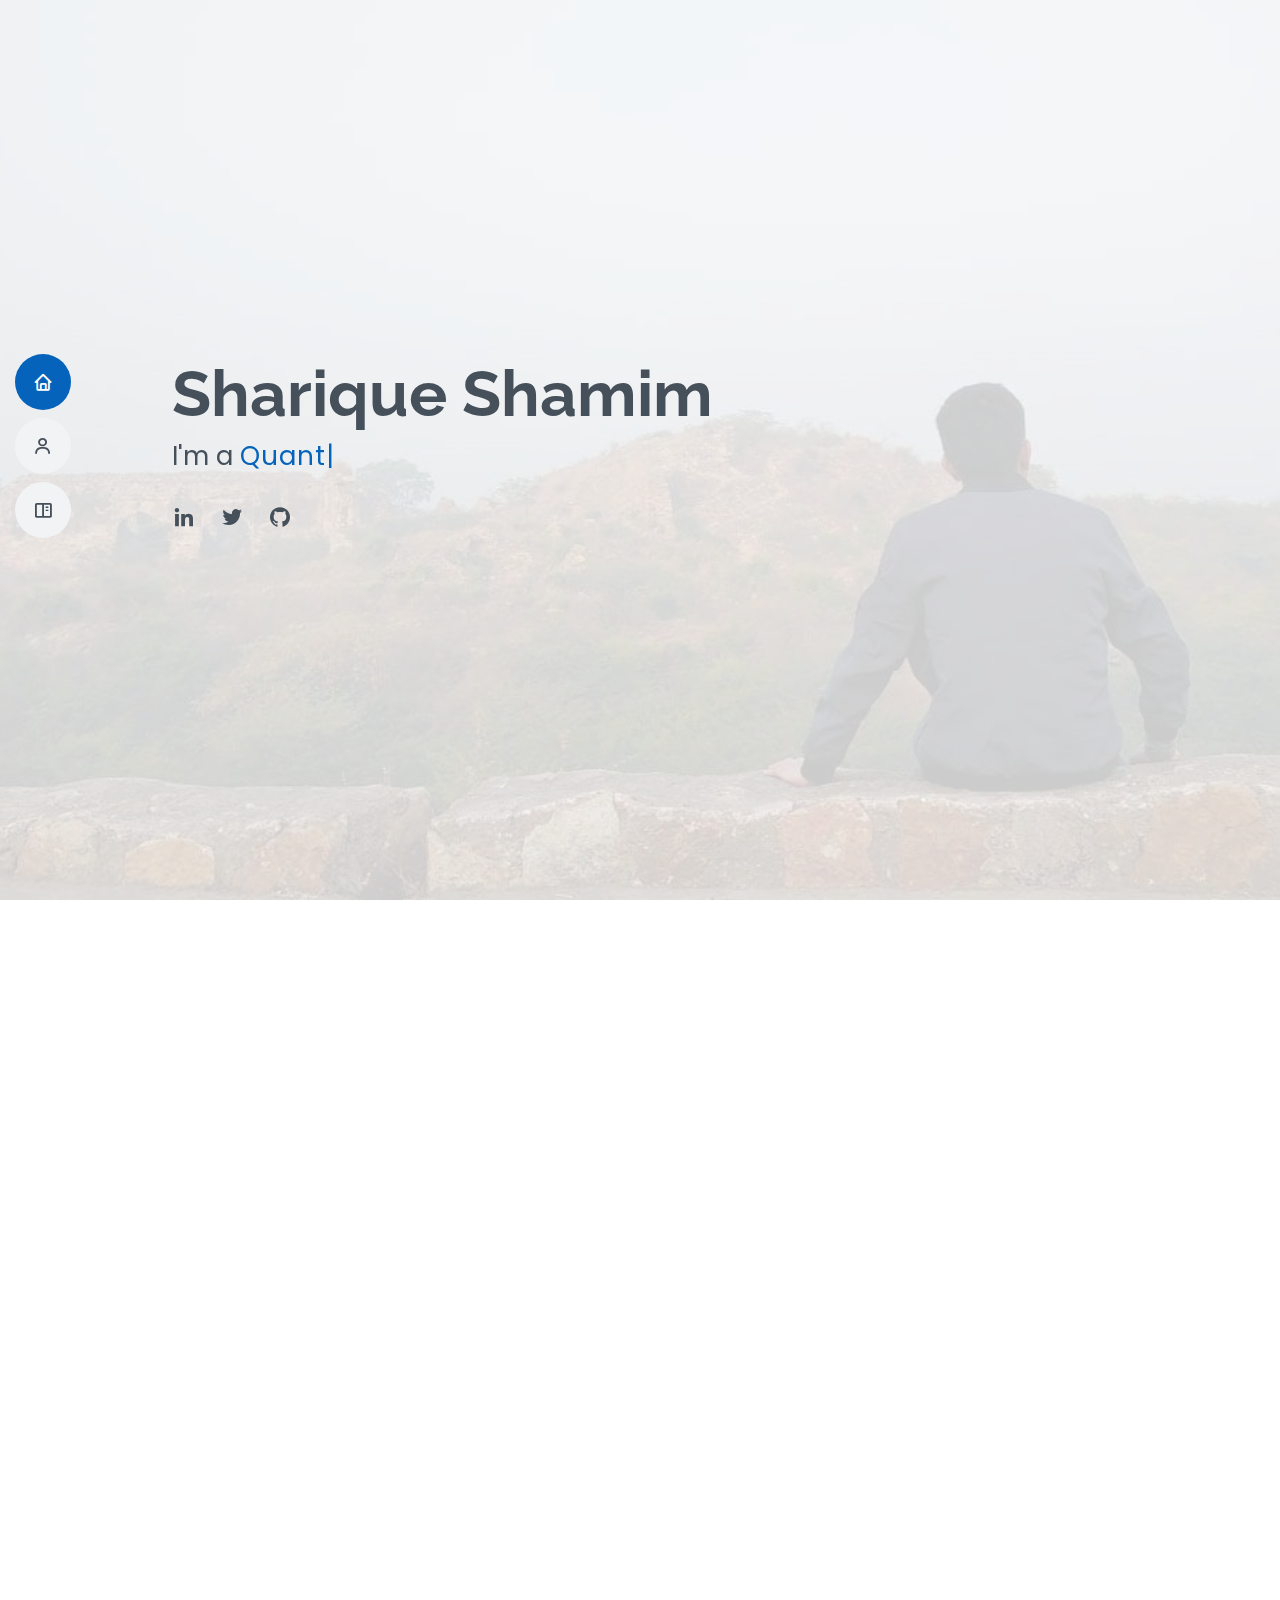
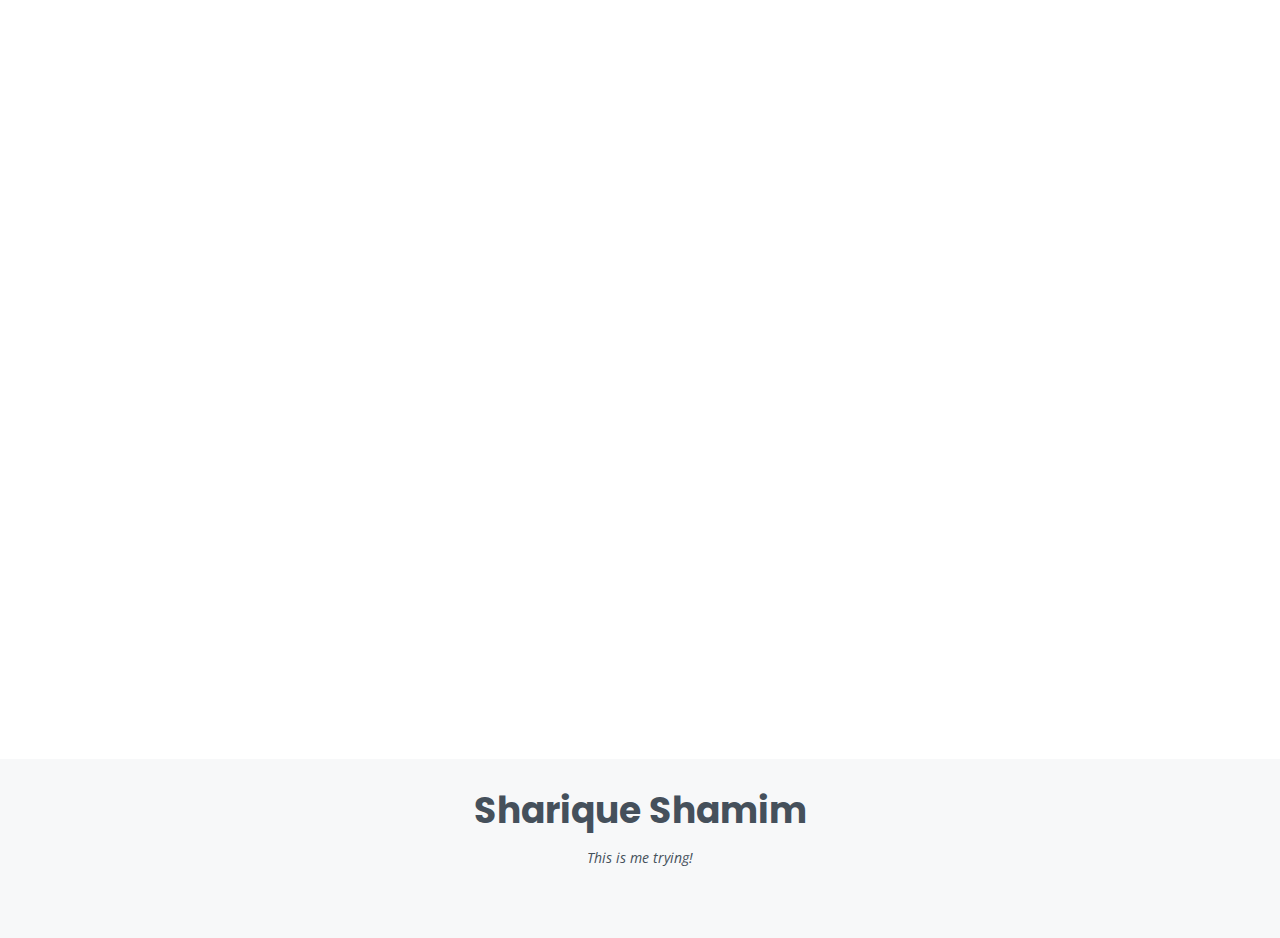
<file: index.html>
<!DOCTYPE html>
<!-- https://bootstrapmade.com/bootstrap-personal-templates/ -->
<html lang="en">
<head>
	<meta charset="utf-8">
	<meta content="width=device-width, initial-scale=1.0" name="viewport">
	<title>Sharique Shamim</title>
  	<meta content="" name="description">
  	<meta content="" name="keywords">

	<!-- Favicons -->
	<link href="assets/img/favicon.png" rel="icon">
	<link href="assets/img/apple-touch-icon.png" rel="apple-touch-icon">

	<!-- Google Fonts -->
	<link href="https://fonts.googleapis.com/css?family=Open+Sans:300,300i,400,400i,600,600i,700,700i|Raleway:300,300i,400,400i,500,500i,600,600i,700,700i|Poppins:300,300i,400,400i,500,500i,600,600i,700,700i" rel="stylesheet">

	<!-- CSS Files -->
	<link href="assets/vendor/aos/aos.css" rel="stylesheet">
	<link href="assets/vendor/bootstrap/css/bootstrap.min.css" rel="stylesheet">
	<link href="assets/vendor/bootstrap-icons/bootstrap-icons.css" rel="stylesheet">
	<link href="assets/vendor/boxicons/css/boxicons.min.css" rel="stylesheet">
	<link href="assets/vendor/glightbox/css/glightbox.min.css" rel="stylesheet">
	<link href="assets/vendor/swiper/swiper-bundle.min.css" rel="stylesheet">
	<link href="assets/css/style.css" rel="stylesheet">
</head>

<body>
	<i class="bi bi-list mobile-nav-toggle d-xl-none"></i>
  	<header id="header" class="d-flex flex-column justify-content-center">
		<nav id="navbar" class="navbar nav-menu">
			<ul>
				<li><a href="#hero" class="nav-link scrollto active"><i class="bx bx-home"></i> <span>Home</span></a></li>
				<li><a href="#resume" class="nav-link scrollto"><i class="bx bx-user"></i> <span>About</span></a></li>
				<li><a href="#coolstuff" class="nav-link scrollto"><i class="bx bx-book-content"></i> <span>Cool Stuff</span></a></li>
			</ul>
		</nav>
	</header>
	
	<section id="hero" class="d-flex flex-column justify-content-center">
		<div class="container" data-aos="zoom-in" data-aos-delay="100">
			<h1>Sharique Shamim</h1>
			<p>I'm a <span class="typed" data-typed-items="Quant"></span></p>
			<div class="social-links">
			<a href="https://www.linkedin.com/in/sharique-shamim/" class="linkedin"><i class="bx bxl-linkedin"></i></a>
			<a href="https://twitter.com/_sharique_s" class="twitter"><i class="bx bxl-twitter"></i></a>
			<a href="https://github.com/sharique1006" class="google-plus"><i class="bx bxl-github"></i></a>
      	</div>
  	</section>

  	<main id="main">
    	<section id="resume" class="resume">
			<div class="container" data-aos="fade-up">
				<div class="section-title">
					<h2>About</h2>
					<p>Machine Learning, Data Science, Quantitative Finance & Trading.</p>
				</div>
				<div class="row">
					<div class="col-lg-6">
						<h3 class="resume-title">Education</h3>
						<div class="resume-item">
							<h4><a href="https://home.iitd.ac.in/">Indian Institute of Technology, Delhi<a></a></h4>
							<p>Bachelor of Technology, Computer Science & Engineering</p>
						</div>
						<div class="resume-item">
							<h4><a href="http://thearyaninternationalschool.com/">The Aryan International School, Varanasi</a></h4>
							<p>All India Senior School Certificate Examination, CBSE</p>
						</div>
						<div class="resume-item">
							<h4><a href="http://dpsvaranasi.com/">Delhi Public School, Varanasi</a></h4>
							<p>All India Secondary School Certificate Examination, CBSE</p>
						</div>

						<h3 class="resume-title">Achievements</h3>
						<div class="resume-item">
							<h4><a href="https://jeeadv.ac.in/">Joint Entrance Examination</a></h4>
							<p><em>JEE Advanced, 2018 : All India Rank 40</em></p>
							<p><em>JEE Mains, 2018 : All India Rank 78</em></p>
						</div>

						<div class="resume-item">
						<h4><a href="https://www.adityabirla.com/">Aditya Birla Scholarship</a></h4>
						<p><em>One among 35 students from top B-schools, law-schools & engineering schools.</em></p>
						</div>

						<div class="resume-item">
						<h4><a href="http://www.kvpy.iisc.ernet.in/main/index.htm">KVPY</a>, <a href="https://ncert.nic.in/national-talent-examination.php">NTSE</a>, <a href="https://sofworld.org/imo">IMO</a></h4>
						</div>
          			</div>
          			<div class="col-lg-6">
            			<h3 class="resume-title">Work Experience</h3>
				<div class="resume-item">
              				<h4><a href="https://www.linkedin.com/company/microsoft">Squarepoint Capital, London, UK</a></h4>
              				<p><em>Desk Quant Analyst (July 2023 - Present)</em></p>
            			</div>
            			<div class="resume-item">
              				<h4><a href="https://www.linkedin.com/company/microsoft">Microsoft, Hyderabad, India</a></h4>
              				<p><em>Software Engineer (June 2022 - July 2023)</em></p>
            			</div>
            			<h3 class="resume-title">Internships</h3>
            			<div class="resume-item">
              				<h4><a href="https://www.linkedin.com/company/amazon/">Amazon, Bangalore, India</a></h4>
              				<p><em>Applied Scientist Intern (Feb 2022 - June 2022)</em></p>
            			</div>
						<div class="resume-item">
							<h4><a href="https://www.linkedin.com/company/amazon/">Ivy, London, UK</a></h4>
							<p><em>ML Research Intern (Sept 2022 - Nov 2022)</em></p>
						</div>
						<div class="resume-item">
							<h4><a href="https://www.linkedin.com/company/piramal-capital-&-housing-finance/">Piramal Capital Housing & Finance, Mumbai</a></h4>
							<p><em>Data Scientist Intern (May 2021 - July 2021)</em></p>
						</div>
					</div>
				</div>
			</div>
    	</section>

    	<section id="coolstuff" class="coolstuff">
      		<div class="container" data-aos="fade-up">
				<div class="section-title">
					<h2>Cool Stuff</h2>
					<p>There is virtue in work and there is virtue in rest. Use both and overlook neither.</p>
				</div>
				
				<div class="row">
					<div class="col-lg-4 col-md-6 d-flex align-items-stretch" data-aos="zoom-in" data-aos-delay="100">
						<div class="icon-box iconbox-blue">
							<div class="icon">
								<svg width="100" height="100" viewBox="0 0 600 600" xmlns="http://www.w3.org/2000/svg">
									<path stroke="none" stroke-width="0" fill="#f5f5f5" d="M300,521.0016835830174C376.1290562159157,517.8887921683347,466.0731472004068,529.7835943286574,510.70327084640275,468.03025145048787C554.3714126377745,407.6079735673963,508.03601936045806,328.9844924480964,491.2728898941984,256.3432110539036C474.5976632858925,184.082847569629,479.9380746630129,96.60480741107993,416.23090153303,58.64404602377083C348.86323505073057,18.502131276798302,261.93793281208167,40.57373210992963,193.5410806939664,78.93577620505333C130.42746243093433,114.334589627462,98.30271207620316,179.96522072025542,76.75703585869454,249.04625023123273C51.97151888228291,328.5150500222984,13.704378332031375,421.85034740162234,66.52175969318436,486.19268352777647C119.04800174914682,550.1803526380478,217.28368757567262,524.383925680826,300,521.0016835830174"></path>
                				</svg>
                				<i class="bx bxl-dribbble"></i>
              				</div>
              				<h4><a href="">Portfolio & Services</a></h4>
              				<p></p>
            			</div>
          			</div>

					<div class="col-lg-4 col-md-6 d-flex align-items-stretch mt-4 mt-md-0" data-aos="zoom-in" data-aos-delay="200">
						<div class="icon-box iconbox-orange ">
							<div class="icon">
								<svg width="100" height="100" viewBox="0 0 600 600" xmlns="http://www.w3.org/2000/svg">
									<path stroke="none" stroke-width="0" fill="#f5f5f5" d="M300,582.0697525312426C382.5290701553225,586.8405444964366,449.9789794690241,525.3245884688669,502.5850820975895,461.55621195738473C556.606425686781,396.0723002908107,615.8543463187945,314.28637112970534,586.6730223649479,234.56875336149918C558.9533121215079,158.8439757836574,454.9685369536778,164.00468322053177,381.49747125262974,130.76875717737553C312.15926192815925,99.40240125094834,248.97055460311594,18.661163978235184,179.8680185752513,50.54337015887873C110.5421016452524,82.52863877960104,119.82277516462835,180.83849132639028,109.12597500060166,256.43424936330496C100.08760227029461,320.3096726198365,92.17705696193138,384.0621239912766,124.79988738764834,439.7174275375508C164.83382741302287,508.01625554203684,220.96474134820875,577.5009287672846,300,582.0697525312426"></path>
								</svg>
								<i class="bx bx-slideshow"></i>
							</div>
							<h4><a href="">Recreation</a></h4>
							<p></p>
						</div>
					</div>

					<div class="col-lg-4 col-md-6 d-flex align-items-stretch mt-4 mt-lg-0" data-aos="zoom-in" data-aos-delay="300">
						<div class="icon-box iconbox-pink">
							<div class="icon">
								<svg width="100" height="100" viewBox="0 0 600 600" xmlns="http://www.w3.org/2000/svg">
									<path stroke="none" stroke-width="0" fill="#f5f5f5" d="M300,541.5067337569781C382.14930387511276,545.0595476570109,479.8736841581634,548.3450877840088,526.4010558755058,480.5488172755941C571.5218469581645,414.80211281144784,517.5187510058486,332.0715597781072,496.52539010469104,255.14436215662573C477.37192572678356,184.95920475031193,473.57363656557914,105.61284051026155,413.0603344069578,65.22779650032875C343.27470386102294,18.654635553484475,251.2091493199835,5.337323636656869,175.0934190732945,40.62881213300186C97.87086631185822,76.43348514350839,51.98124368387456,156.15599469081315,36.44837278890362,239.84606092416172C21.716077023791087,319.22268207091537,43.775223500013084,401.1760424656574,96.891909868211,461.97329694683043C147.22146801428983,519.5804099606455,223.5754009179313,538.201503339737,300,541.5067337569781"></path>
								</svg>
								<i class="bx bx-tachometer"></i>
							</div>
							<h4><a href="readings.html">Readings</a></h4>
							<p></p>
						</div>
					</div>
        		</div>
			</div>
    	</section>
  	</main>

  	<footer id="footer">
		<div class="container">
			<h3>Sharique Shamim</h3>
			<p>This is me trying!</p>
		</div>
  </footer>

  <div id="preloader"></div>
  <a href="#" class="back-to-top d-flex align-items-center justify-content-center"><i class="bi bi-arrow-up-short"></i></a>

  <!-- JS Files -->
  <script src="assets/vendor/aos/aos.js"></script>
  <script src="assets/vendor/bootstrap/js/bootstrap.bundle.min.js"></script>
  <script src="assets/vendor/glightbox/js/glightbox.min.js"></script>
  <script src="assets/vendor/isotope-layout/isotope.pkgd.min.js"></script>
  <script src="assets/vendor/php-email-form/validate.js"></script>
  <script src="assets/vendor/purecounter/purecounter.js"></script>
  <script src="assets/vendor/swiper/swiper-bundle.min.js"></script>
  <script src="assets/vendor/typed.js/typed.min.js"></script>
  <script src="assets/vendor/waypoints/noframework.waypoints.js"></script>
  <script src="assets/js/main.js"></script>

</body>
</html>
</file>
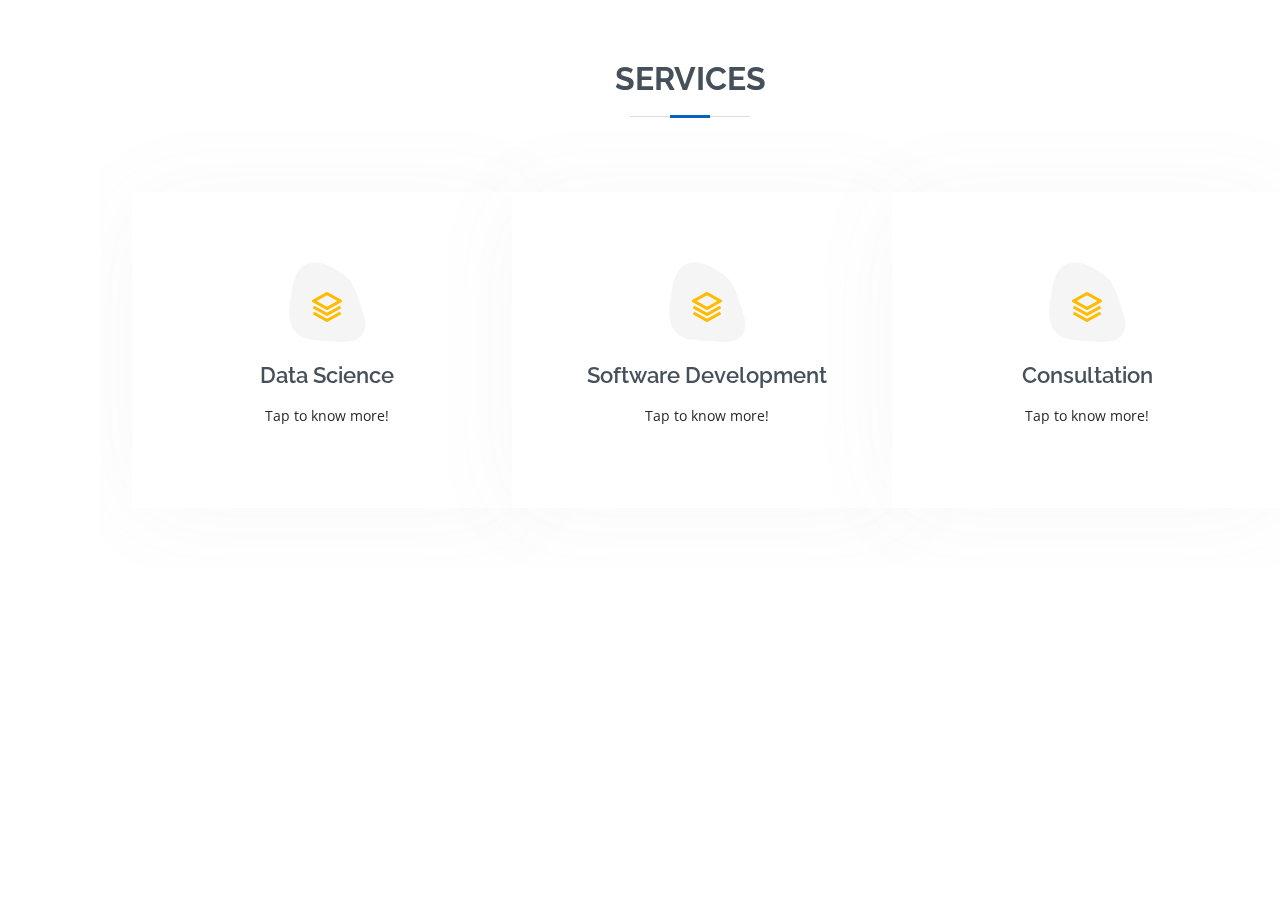
<file: portfolio.html>
<!DOCTYPE html>
<html lang="en">
<head>
    <meta charset="UTF-8">
    <title>Services</title>
    <!-- Favicons -->
	<link href="assets/img/favicon.png" rel="icon">
	<link href="assets/img/apple-touch-icon.png" rel="apple-touch-icon">

	<!-- Google Fonts -->
	<link href="https://fonts.googleapis.com/css?family=Open+Sans:300,300i,400,400i,600,600i,700,700i|Raleway:300,300i,400,400i,500,500i,600,600i,700,700i|Poppins:300,300i,400,400i,500,500i,600,600i,700,700i" rel="stylesheet">

	<!-- CSS Files -->
	<link href="assets/vendor/aos/aos.css" rel="stylesheet">
	<link href="assets/vendor/bootstrap/css/bootstrap.min.css" rel="stylesheet">
	<link href="assets/vendor/bootstrap-icons/bootstrap-icons.css" rel="stylesheet">
	<link href="assets/vendor/boxicons/css/boxicons.min.css" rel="stylesheet">
	<link href="assets/vendor/glightbox/css/glightbox.min.css" rel="stylesheet">
	<link href="assets/vendor/swiper/swiper-bundle.min.css" rel="stylesheet">
	<link href="assets/css/style.css" rel="stylesheet">
</head>
<body>
    <main id="main">
        <section id="coolstuff" class="coolstuff">
            <div class="container" data-aos="fade-up">
                <div class="section-title">
                    <h2>Services</h2>
                </div>
      
                <div class="row">
                    <div class="col-lg-4 col-md-6 d-flex align-items-stretch mt-4" data-aos="zoom-in" data-aos-delay="100">
                        <div class="icon-box iconbox-yellow">
                            <div class="icon">
                                <svg width="100" height="100" viewBox="0 0 600 600" xmlns="http://www.w3.org/2000/svg">
                                    <path stroke="none" stroke-width="0" fill="#f5f5f5" d="M300,503.46388370962813C374.79870501325706,506.71871716319447,464.8034551963731,527.1746412648533,510.4981551193396,467.86667711651364C555.9287308511215,408.9015244558933,512.6030010748507,327.5744911775523,490.211057578863,256.5855673507754C471.097692560561,195.9906835881958,447.69079081568157,138.11976852964426,395.19560036434837,102.3242989838813C329.3053358748298,57.3949838291264,248.02791733380457,8.279543830951368,175.87071277845988,42.242879143198664C103.41431057327972,76.34704239035025,93.79494320519305,170.9812938413882,81.28167332365135,250.07896920659033C70.17666984294237,320.27484674793965,64.84698225790005,396.69656628748305,111.28512138212992,450.4950937839243C156.20124167950087,502.5303643271138,231.32542653798444,500.4755392045468,300,503.46388370962813"></path>
                                </svg>
                                <i class="bx bx-layer"></i>
                            </div>
                            <h4><a href="">Data Science</a></h4>
                            <p>Tap to know more!</p>
                        </div>
                    </div>
        
                    <div class="col-lg-4 col-md-6 d-flex align-items-stretch mt-4" data-aos="zoom-in" data-aos-delay="100">
                        <div class="icon-box iconbox-yellow">
                            <div class="icon">
                                <svg width="100" height="100" viewBox="0 0 600 600" xmlns="http://www.w3.org/2000/svg">
                                    <path stroke="none" stroke-width="0" fill="#f5f5f5" d="M300,503.46388370962813C374.79870501325706,506.71871716319447,464.8034551963731,527.1746412648533,510.4981551193396,467.86667711651364C555.9287308511215,408.9015244558933,512.6030010748507,327.5744911775523,490.211057578863,256.5855673507754C471.097692560561,195.9906835881958,447.69079081568157,138.11976852964426,395.19560036434837,102.3242989838813C329.3053358748298,57.3949838291264,248.02791733380457,8.279543830951368,175.87071277845988,42.242879143198664C103.41431057327972,76.34704239035025,93.79494320519305,170.9812938413882,81.28167332365135,250.07896920659033C70.17666984294237,320.27484674793965,64.84698225790005,396.69656628748305,111.28512138212992,450.4950937839243C156.20124167950087,502.5303643271138,231.32542653798444,500.4755392045468,300,503.46388370962813"></path>
                                </svg>
                                <i class="bx bx-layer"></i>
                            </div>
                            <h4><a href="">Software Development</a></h4>
                            <p>Tap to know more!</p>
                        </div>
                    </div>
        
                    <div class="col-lg-4 col-md-6 d-flex align-items-stretch mt-4" data-aos="zoom-in" data-aos-delay="100">
                        <div class="icon-box iconbox-yellow">
                            <div class="icon">
                                <svg width="100" height="100" viewBox="0 0 600 600" xmlns="http://www.w3.org/2000/svg">
                                    <path stroke="none" stroke-width="0" fill="#f5f5f5" d="M300,503.46388370962813C374.79870501325706,506.71871716319447,464.8034551963731,527.1746412648533,510.4981551193396,467.86667711651364C555.9287308511215,408.9015244558933,512.6030010748507,327.5744911775523,490.211057578863,256.5855673507754C471.097692560561,195.9906835881958,447.69079081568157,138.11976852964426,395.19560036434837,102.3242989838813C329.3053358748298,57.3949838291264,248.02791733380457,8.279543830951368,175.87071277845988,42.242879143198664C103.41431057327972,76.34704239035025,93.79494320519305,170.9812938413882,81.28167332365135,250.07896920659033C70.17666984294237,320.27484674793965,64.84698225790005,396.69656628748305,111.28512138212992,450.4950937839243C156.20124167950087,502.5303643271138,231.32542653798444,500.4755392045468,300,503.46388370962813"></path>
                                </svg>
                                <i class="bx bx-layer"></i>
                            </div>
                            <h4><a href="">Consultation</a></h4>
                            <p>Tap to know more!</p>
                        </div>
                    </div>
                </div>
            </div>
        </section>
    </main>

    <div id="preloader"></div>
    <a href="#" class="back-to-top d-flex align-items-center justify-content-center"><i class="bi bi-arrow-up-short"></i></a>

    <!-- JS Files -->
    <script src="assets/vendor/aos/aos.js"></script>
    <script src="assets/vendor/bootstrap/js/bootstrap.bundle.min.js"></script>
    <script src="assets/vendor/glightbox/js/glightbox.min.js"></script>
    <script src="assets/vendor/isotope-layout/isotope.pkgd.min.js"></script>
    <script src="assets/vendor/php-email-form/validate.js"></script>
    <script src="assets/vendor/purecounter/purecounter.js"></script>
    <script src="assets/vendor/swiper/swiper-bundle.min.js"></script>
    <script src="assets/vendor/typed.js/typed.min.js"></script>
    <script src="assets/vendor/waypoints/noframework.waypoints.js"></script>
    <script src="assets/js/main.js"></script>

</body>
</html>
</file>
<file: assets/css/style.css>
/**
* Template Name: MyResume - v4.6.0
* Template URL: https://bootstrapmade.com/free-html-bootstrap-template-my-resume/
* Author: BootstrapMade.com
* License: https://bootstrapmade.com/license/
*/

/*--------------------------------------------------------------
# General
--------------------------------------------------------------*/
body {
  font-family: "Open Sans", sans-serif;
  color: #272829;
}

a {
  color: #0563bb;
  text-decoration: none;
}

a:hover {
  color: #067ded;
  text-decoration: none;
}

h1, h2, h3, h4, h5, h6 {
  font-family: "Raleway", sans-serif;
}

/*--------------------------------------------------------------
# Back to top button
--------------------------------------------------------------*/
.back-to-top {
  position: fixed;
  visibility: hidden;
  opacity: 0;
  right: 15px;
  bottom: 15px;
  z-index: 996;
  background: #0563bb;
  width: 40px;
  height: 40px;
  border-radius: 50px;
  transition: all 0.4s;
}
.back-to-top i {
  font-size: 28px;
  color: #fff;
  line-height: 0;
}
.back-to-top:hover {
  background: #0678e3;
  color: #fff;
}
.back-to-top.active {
  visibility: visible;
  opacity: 1;
}

/*--------------------------------------------------------------
# Preloader
--------------------------------------------------------------*/
#preloader {
  position: fixed;
  top: 0;
  left: 0;
  right: 0;
  bottom: 0;
  z-index: 9999;
  overflow: hidden;
  background: #fff;
}

#preloader:before {
  content: "";
  position: fixed;
  top: calc(50% - 30px);
  left: calc(50% - 30px);
  border: 6px solid #0563bb;
  border-top-color: #fff;
  border-bottom-color: #fff;
  border-radius: 50%;
  width: 60px;
  height: 60px;
  -webkit-animation: animate-preloader 1s linear infinite;
  animation: animate-preloader 1s linear infinite;
}

@-webkit-keyframes animate-preloader {
  0% {
    transform: rotate(0deg);
  }
  100% {
    transform: rotate(360deg);
  }
}

@keyframes animate-preloader {
  0% {
    transform: rotate(0deg);
  }
  100% {
    transform: rotate(360deg);
  }
}
/*--------------------------------------------------------------
# Disable aos animation delay on mobile devices
--------------------------------------------------------------*/
@media screen and (max-width: 768px) {
  [data-aos-delay] {
    transition-delay: 0 !important;
  }
}
/*--------------------------------------------------------------
# Header
--------------------------------------------------------------*/
#header {
  position: fixed;
  top: 0;
  left: 0;
  bottom: 0;
  z-index: 9997;
  transition: all 0.5s;
  padding: 15px;
  overflow-y: auto;
}
@media (max-width: 992px) {
  #header {
    width: 300px;
    background: #fff;
    border-right: 1px solid #e6e9ec;
    left: -300px;
  }
}

@media (min-width: 992px) {
  #main {
    margin-left: 100px;
  }
}
/*--------------------------------------------------------------
# Navigation Menu
--------------------------------------------------------------*/
/**
* Desktop Navigation 
*/
.nav-menu {
  padding: 0;
  display: block;
}
.nav-menu * {
  margin: 0;
  padding: 0;
  list-style: none;
}
.nav-menu > ul > li {
  position: relative;
  white-space: nowrap;
}
.nav-menu a, .nav-menu a:focus {
  display: flex;
  align-items: center;
  color: #45505b;
  padding: 10px 18px;
  margin-bottom: 8px;
  transition: 0.3s;
  font-size: 15px;
  border-radius: 50px;
  background: #f2f3f5;
  height: 56px;
  width: 100%;
  overflow: hidden;
  transition: 0.3s;
}
.nav-menu a i, .nav-menu a:focus i {
  font-size: 20px;
}
.nav-menu a span, .nav-menu a:focus span {
  padding: 0 5px 0 7px;
  color: #45505b;
}
@media (min-width: 992px) {
  .nav-menu a, .nav-menu a:focus {
    width: 56px;
  }
  .nav-menu a span, .nav-menu a:focus span {
    display: none;
    color: #fff;
  }
}
.nav-menu a:hover, .nav-menu .active, .nav-menu .active:focus, .nav-menu li:hover > a {
  color: #fff;
  background: #0563bb;
}
.nav-menu a:hover span, .nav-menu .active span, .nav-menu .active:focus span, .nav-menu li:hover > a span {
  color: #fff;
}
.nav-menu a:hover, .nav-menu li:hover > a {
  width: 100%;
  color: #fff;
}
.nav-menu a:hover span, .nav-menu li:hover > a span {
  display: block;
}

/**
* Mobile Navigation 
*/
.mobile-nav-toggle {
  position: fixed;
  right: 10px;
  top: 10px;
  z-index: 9998;
  border: 0;
  background: none;
  font-size: 28px;
  transition: all 0.4s;
  outline: none !important;
  line-height: 0;
  cursor: pointer;
  border-radius: 50px;
  padding: 5px;
}
.mobile-nav-toggle i {
  color: #45505b;
}

.mobile-nav-active {
  overflow: hidden;
}
.mobile-nav-active #header {
  left: 0;
}
.mobile-nav-active .mobile-nav-toggle {
  color: #fff;
  background-color: #0563bb;
}

/*--------------------------------------------------------------
# Hero Section
--------------------------------------------------------------*/
#hero {
  width: 100%;
  height: 100vh;
  background: url("../img/hero-bg.jpg") top right no-repeat;
  background-size: cover;
  position: relative;
}
@media (min-width: 992px) {
  #hero {
    padding-left: 160px;
  }
}
#hero:before {
  content: "";
  background: rgba(255, 255, 255, 0.8);
  position: absolute;
  bottom: 0;
  top: 0;
  left: 0;
  right: 0;
}
#hero h1 {
  margin: 0;
  font-size: 64px;
  font-weight: 700;
  line-height: 56px;
  color: #45505b;
}
#hero p {
  color: #45505b;
  margin: 15px 0 0 0;
  font-size: 26px;
  font-family: "Poppins", sans-serif;
}
#hero p span {
  color: #0563bb;
  letter-spacing: 1px;
}
#hero .social-links {
  margin-top: 30px;
}
#hero .social-links a {
  font-size: 24px;
  display: inline-block;
  color: #45505b;
  line-height: 1;
  margin-right: 20px;
  transition: 0.3s;
}
#hero .social-links a:hover {
  color: #0563bb;
}
@media (max-width: 992px) {
  #hero {
    text-align: center;
  }
  #hero h1 {
    font-size: 32px;
    line-height: 36px;
  }
  #hero p {
    margin-top: 10px;
    font-size: 20px;
    line-height: 24px;
  }
}

/*--------------------------------------------------------------
# Sections General
--------------------------------------------------------------*/
section {
  padding: 60px 0;
  overflow: hidden;
}

.section-title {
  text-align: center;
  padding-bottom: 30px;
}
.section-title h2 {
  font-size: 32px;
  font-weight: bold;
  text-transform: uppercase;
  margin-bottom: 20px;
  padding-bottom: 20px;
  position: relative;
  color: #45505b;
}
.section-title h2::before {
  content: "";
  position: absolute;
  display: block;
  width: 120px;
  height: 1px;
  background: #ddd;
  bottom: 1px;
  left: calc(50% - 60px);
}
.section-title h2::after {
  content: "";
  position: absolute;
  display: block;
  width: 40px;
  height: 3px;
  background: #0563bb;
  bottom: 0;
  left: calc(50% - 20px);
}
.section-title p {
  margin-bottom: 0;
}

/*--------------------------------------------------------------
# About
--------------------------------------------------------------*/
.about .content h3 {
  font-weight: 700;
  font-size: 26px;
  color: #728394;
}
.about .content ul {
  list-style: none;
  padding: 0;
}
.about .content ul li {
  margin-bottom: 20px;
  display: flex;
  align-items: center;
}
.about .content ul strong {
  margin-right: 10px;
}
.about .content ul i {
  font-size: 16px;
  margin-right: 5px;
  color: #0563bb;
  line-height: 0;
}
.about .content p:last-child {
  margin-bottom: 0;
}

/*--------------------------------------------------------------
# Facts
--------------------------------------------------------------*/
.facts .count-box {
  padding: 30px 30px 25px 30px;
  margin-top: 30px;
  width: 100%;
  position: relative;
  text-align: center;
  background: #fff;
}
.facts .count-box i {
  position: absolute;
  top: -25px;
  left: 50%;
  transform: translateX(-50%);
  font-size: 24px;
  background: #0563bb;
  color: #fff;
  border-radius: 50px;
  display: inline-flex;
  align-items: center;
  justify-content: center;
  width: 48px;
  height: 48px;
}
.facts .count-box span {
  font-size: 36px;
  display: block;
  font-weight: 600;
  color: #011426;
}
.facts .count-box p {
  padding: 0;
  margin: 0;
  font-family: "Raleway", sans-serif;
  font-size: 14px;
}

/*--------------------------------------------------------------
# Akills
--------------------------------------------------------------*/
.skills .progress {
  height: 60px;
  display: block;
  background: none;
  border-radius: 0;
}
.skills .progress .skill {
  padding: 10px 0;
  margin: 0;
  text-transform: uppercase;
  display: block;
  font-weight: 600;
  font-family: "Poppins", sans-serif;
  color: #45505b;
}
.skills .progress .skill .val {
  float: right;
  font-style: normal;
}
.skills .progress-bar-wrap {
  background: #f2f3f5;
}
.skills .progress-bar {
  width: 1px;
  height: 10px;
  transition: 0.9s;
  background-color: #0563bb;
}

/*--------------------------------------------------------------
# Resume
--------------------------------------------------------------*/
.resume .resume-title {
  font-size: 26px;
  font-weight: 700;
  margin-top: 20px;
  margin-bottom: 20px;
  color: #45505b;
}
.resume .resume-item {
  padding: 0 0 20px 20px;
  margin-top: -2px;
  border-left: 2px solid #0563bb;
  position: relative;
}
.resume .resume-item h4 {
  line-height: 18px;
  font-size: 18px;
  font-weight: 600;
  text-transform: uppercase;
  font-family: "Poppins", sans-serif;
  color: #0563bb;
  margin-bottom: 10px;
}
.resume .resume-item h5 {
  font-size: 16px;
  background: #f7f8f9;
  padding: 5px 15px;
  display: inline-block;
  font-weight: 600;
  margin-bottom: 10px;
}
.resume .resume-item ul {
  padding-left: 20px;
}
.resume .resume-item ul li {
  padding-bottom: 10px;
}
.resume .resume-item:last-child {
  padding-bottom: 0;
}
.resume .resume-item::before {
  content: "";
  position: absolute;
  width: 16px;
  height: 16px;
  border-radius: 50px;
  left: -9px;
  top: 0;
  background: #fff;
  border: 2px solid #0563bb;
}

/*--------------------------------------------------------------
# coolstuff
--------------------------------------------------------------*/
.coolstuff .icon-box {
  text-align: center;
  padding: 70px 20px 80px 20px;
  transition: all ease-in-out 0.3s;
  background: #fff;
  box-shadow: 0px 5px 90px 0px rgba(110, 123, 131, 0.05);
}
.coolstuff .icon-box .icon {
  margin: 0 auto;
  width: 350px;
  height: 90px;
  display: flex;
  align-items: center;
  justify-content: center;
  transition: ease-in-out 0.3s;
  position: relative;
}
.coolstuff .icon-box .icon i {
  font-size: 36px;
  transition: 0.5s;
  position: relative;
}
.coolstuff .icon-box .icon svg {
  position: absolute;
  top: -5;
  left: 5;
}
.coolstuff .icon-box .icon svg path {
  transition: 0.5s;
  fill: #f5f5f5;
}
.coolstuff .icon-box h4 {
  font-weight: 600;
  margin: 10px 0 15px 0;
  font-size: 22px;
}
.coolstuff .icon-box h4 a {
  color: #45505b;
  transition: ease-in-out 0.3s;
}
.coolstuff .icon-box p {
  line-height: 24px;
  font-size: 14px;
  margin-bottom: 0;
}
.coolstuff .icon-box:hover {
  border-color: #fff;
  box-shadow: 0px 0 35px 0 rgba(0, 0, 0, 0.08);
}
.coolstuff .iconbox-blue i {
  color: #47aeff;
}
/* .coolstuff .iconbox-blue:hover .icon i {
  color: #fff;
} */
.coolstuff .iconbox-blue:hover .icon path {
  fill: #47aeff;
}
.coolstuff .iconbox-orange i {
  color: #ffa76e;
}
/* .coolstuff .iconbox-orange:hover .icon i {
  color: #fff;
} */
.coolstuff .iconbox-orange:hover .icon path {
  fill: #ffa76e;
}
.coolstuff .iconbox-pink i {
  color: #e80368;
}
/* .coolstuff .iconbox-pink:hover .icon i {
  color: #fff;
} */
.coolstuff .iconbox-pink:hover .icon path {
  fill: #e80368;
}
.coolstuff .iconbox-yellow i {
  color: #ffbb00;
}
/* .coolstuff .iconbox-yellow:hover .icon i {
  color: #fff;
} */
.coolstuff .iconbox-yellow:hover .icon path {
  fill: #ffbb2c;
}
.coolstuff .iconbox-red i {
  color: #ff5828;
}
.coolstuff .iconbox-red:hover .icon i {
  color: #fff;
}
/* .coolstuff .iconbox-red:hover .icon path {
  fill: #ff5828;
} */
.coolstuff .iconbox-teal i {
  color: #11dbcf;
}
/* .coolstuff .iconbox-teal:hover .icon i {
  color: #fff;
} */
.coolstuff .iconbox-teal:hover .icon path {
  fill: #11dbcf;
}

/*--------------------------------------------------------------
# Testimonials
--------------------------------------------------------------*/
.testimonials .section-header {
  margin-bottom: 40px;
}
.testimonials .testimonials-carousel, .testimonials .testimonials-slider {
  overflow: hidden;
}
.testimonials .testimonial-item {
  text-align: center;
}
.testimonials .testimonial-item .testimonial-img {
  width: 120px;
  border-radius: 50%;
  border: 4px solid #fff;
  margin: 0 auto;
}
.testimonials .testimonial-item h3 {
  font-size: 20px;
  font-weight: bold;
  margin: 10px 0 5px 0;
  color: #111;
}
.testimonials .testimonial-item h4 {
  font-size: 14px;
  color: #999;
  margin: 0 0 15px 0;
}
.testimonials .testimonial-item .quote-icon-left, .testimonials .testimonial-item .quote-icon-right {
  color: #90c8fc;
  font-size: 26px;
}
.testimonials .testimonial-item .quote-icon-left {
  display: inline-block;
  left: -5px;
  position: relative;
}
.testimonials .testimonial-item .quote-icon-right {
  display: inline-block;
  right: -5px;
  position: relative;
  top: 10px;
}
.testimonials .testimonial-item p {
  font-style: italic;
  margin: 0 auto 15px auto;
}
.testimonials .swiper-pagination {
  margin-top: 20px;
  position: relative;
}
.testimonials .swiper-pagination .swiper-pagination-bullet {
  width: 12px;
  height: 12px;
  background-color: #fff;
  opacity: 1;
  border: 1px solid #0563bb;
}
.testimonials .swiper-pagination .swiper-pagination-bullet-active {
  background-color: #0563bb;
}
@media (min-width: 992px) {
  .testimonials .testimonial-item p {
    width: 80%;
  }
}

/*--------------------------------------------------------------
# Contact
--------------------------------------------------------------*/
.contact .info {
  width: 100%;
  background: #fff;
}
.contact .info i {
  font-size: 20px;
  color: #0563bb;
  float: left;
  width: 44px;
  height: 44px;
  background: #eef7ff;
  display: flex;
  justify-content: center;
  align-items: center;
  border-radius: 50px;
  transition: all 0.3s ease-in-out;
}
.contact .info h4 {
  padding: 0 0 0 60px;
  font-size: 22px;
  font-weight: 600;
  margin-bottom: 5px;
  color: #45505b;
}
.contact .info p {
  padding: 0 0 0 60px;
  margin-bottom: 0;
  font-size: 14px;
  color: #728394;
}
.contact .info .email, .contact .info .phone {
  margin-top: 40px;
}
.contact .info .email:hover i, .contact .info .address:hover i, .contact .info .phone:hover i {
  background: #0563bb;
  color: #fff;
}
.contact .php-email-form {
  width: 100%;
  background: #fff;
}
.contact .php-email-form .form-group {
  padding-bottom: 8px;
}
.contact .php-email-form .error-message {
  display: none;
  color: #fff;
  background: #ed3c0d;
  text-align: left;
  padding: 15px;
  font-weight: 600;
}
.contact .php-email-form .error-message br + br {
  margin-top: 25px;
}
.contact .php-email-form .sent-message {
  display: none;
  color: #fff;
  background: #18d26e;
  text-align: center;
  padding: 15px;
  font-weight: 600;
}
.contact .php-email-form .loading {
  display: none;
  background: #fff;
  text-align: center;
  padding: 15px;
}
.contact .php-email-form .loading:before {
  content: "";
  display: inline-block;
  border-radius: 50%;
  width: 24px;
  height: 24px;
  margin: 0 10px -6px 0;
  border: 3px solid #18d26e;
  border-top-color: #eee;
  -webkit-animation: animate-loading 1s linear infinite;
  animation: animate-loading 1s linear infinite;
}
.contact .php-email-form input, .contact .php-email-form textarea {
  border-radius: 4px;
  box-shadow: none;
  font-size: 14px;
}
.contact .php-email-form input {
  height: 44px;
}
.contact .php-email-form textarea {
  padding: 10px 12px;
}
.contact .php-email-form button[type=submit] {
  background: #0563bb;
  border: 0;
  padding: 10px 35px;
  color: #fff;
  transition: 0.4s;
  border-radius: 50px;
}
.contact .php-email-form button[type=submit]:hover {
  background: #0678e3;
}
@-webkit-keyframes animate-loading {
  0% {
    transform: rotate(0deg);
  }
  100% {
    transform: rotate(360deg);
  }
}
@keyframes animate-loading {
  0% {
    transform: rotate(0deg);
  }
  100% {
    transform: rotate(360deg);
  }
}

/*--------------------------------------------------------------
# Footer
--------------------------------------------------------------*/
#footer {
  background: #f7f8f9;
  color: #45505b;
  font-size: 14px;
  text-align: center;
  padding: 30px 0;
}
#footer h3 {
  font-size: 36px;
  font-weight: 700;
  position: relative;
  font-family: "Poppins", sans-serif;
  padding: 0;
  margin: 0 0 15px 0;
}
#footer p {
  font-size: 15;
  font-style: italic;
  padding: 0;
  margin: 0 0 40px 0;
}
#footer .social-links {
  margin: 0 0 40px 0;
}
#footer .social-links a {
  font-size: 18px;
  display: inline-block;
  background: #0563bb;
  color: #fff;
  line-height: 1;
  padding: 8px 0;
  margin-right: 4px;
  border-radius: 50%;
  text-align: center;
  width: 36px;
  height: 36px;
  transition: 0.3s;
}
#footer .social-links a:hover {
  background: #0678e3;
  color: #fff;
  text-decoration: none;
}
#footer .copyright {
  margin: 0 0 5px 0;
}
#footer .credits {
  font-size: 13px;
}
</file>
